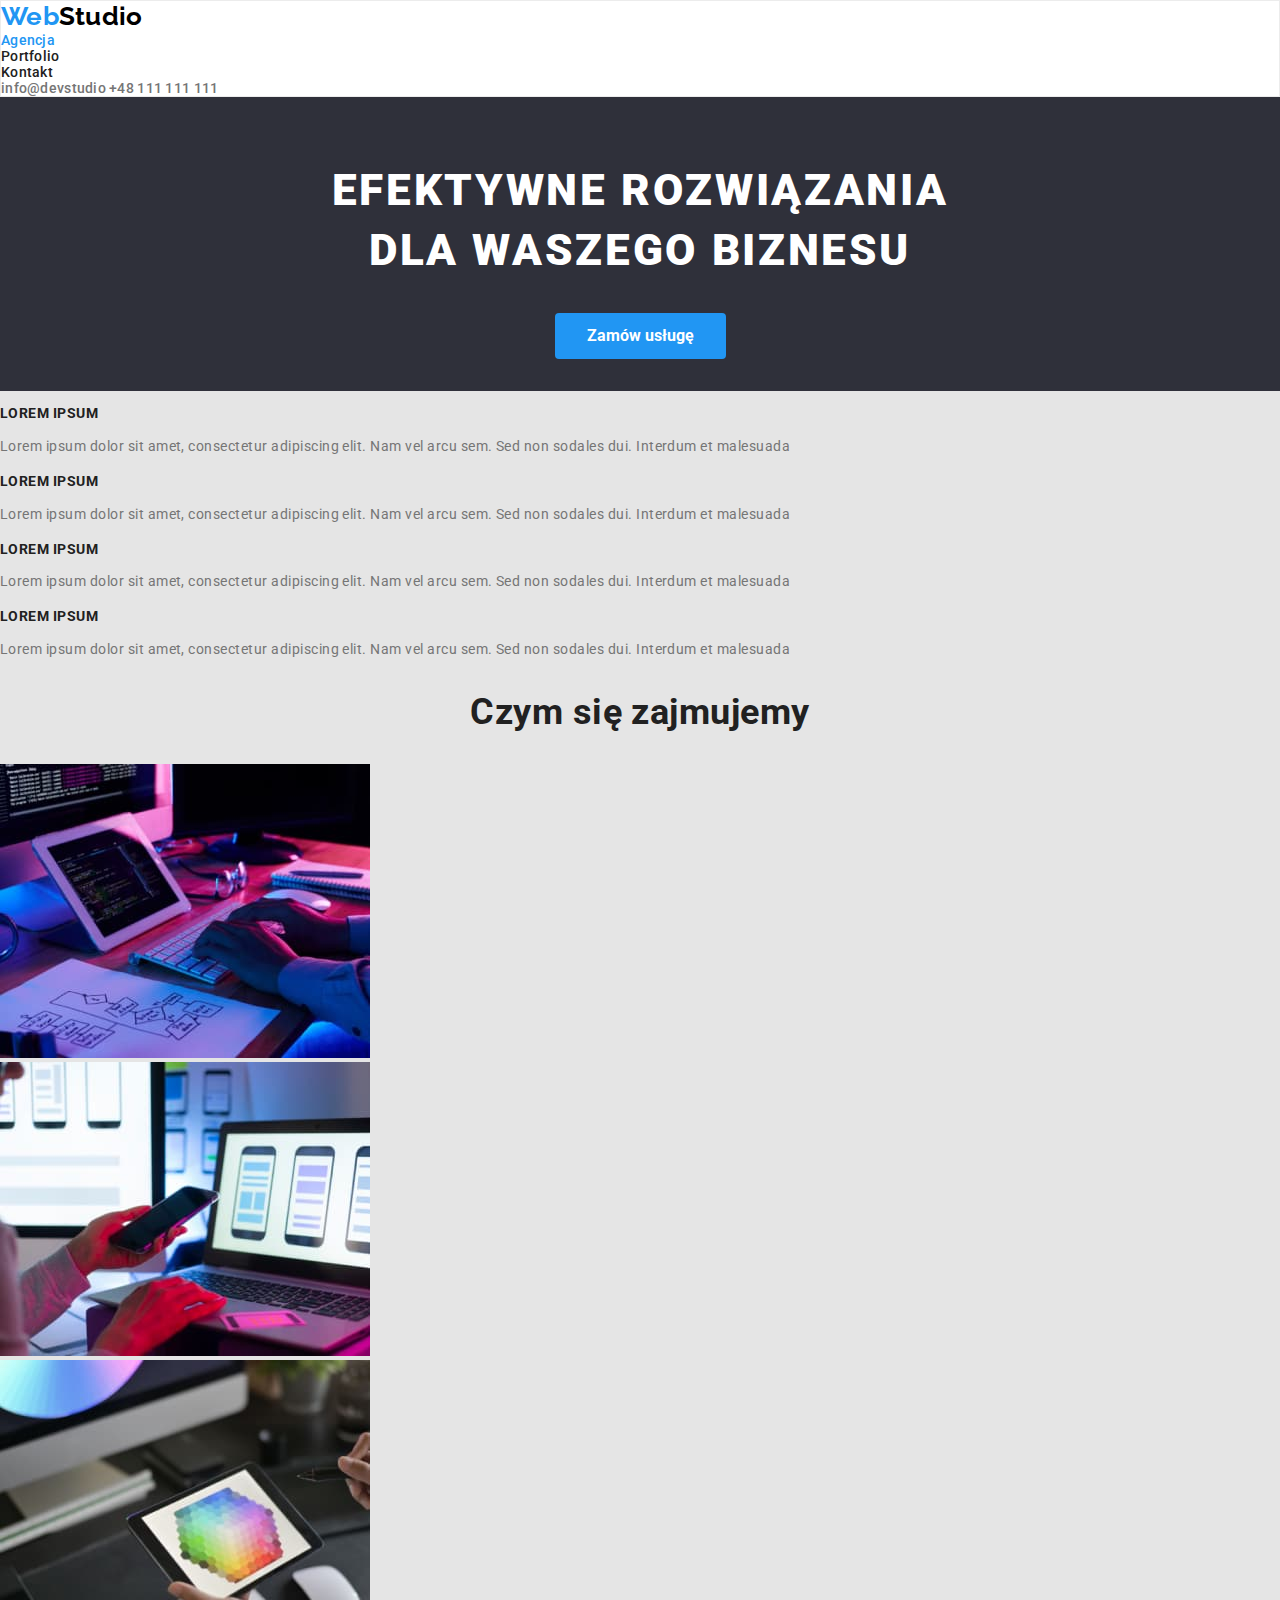
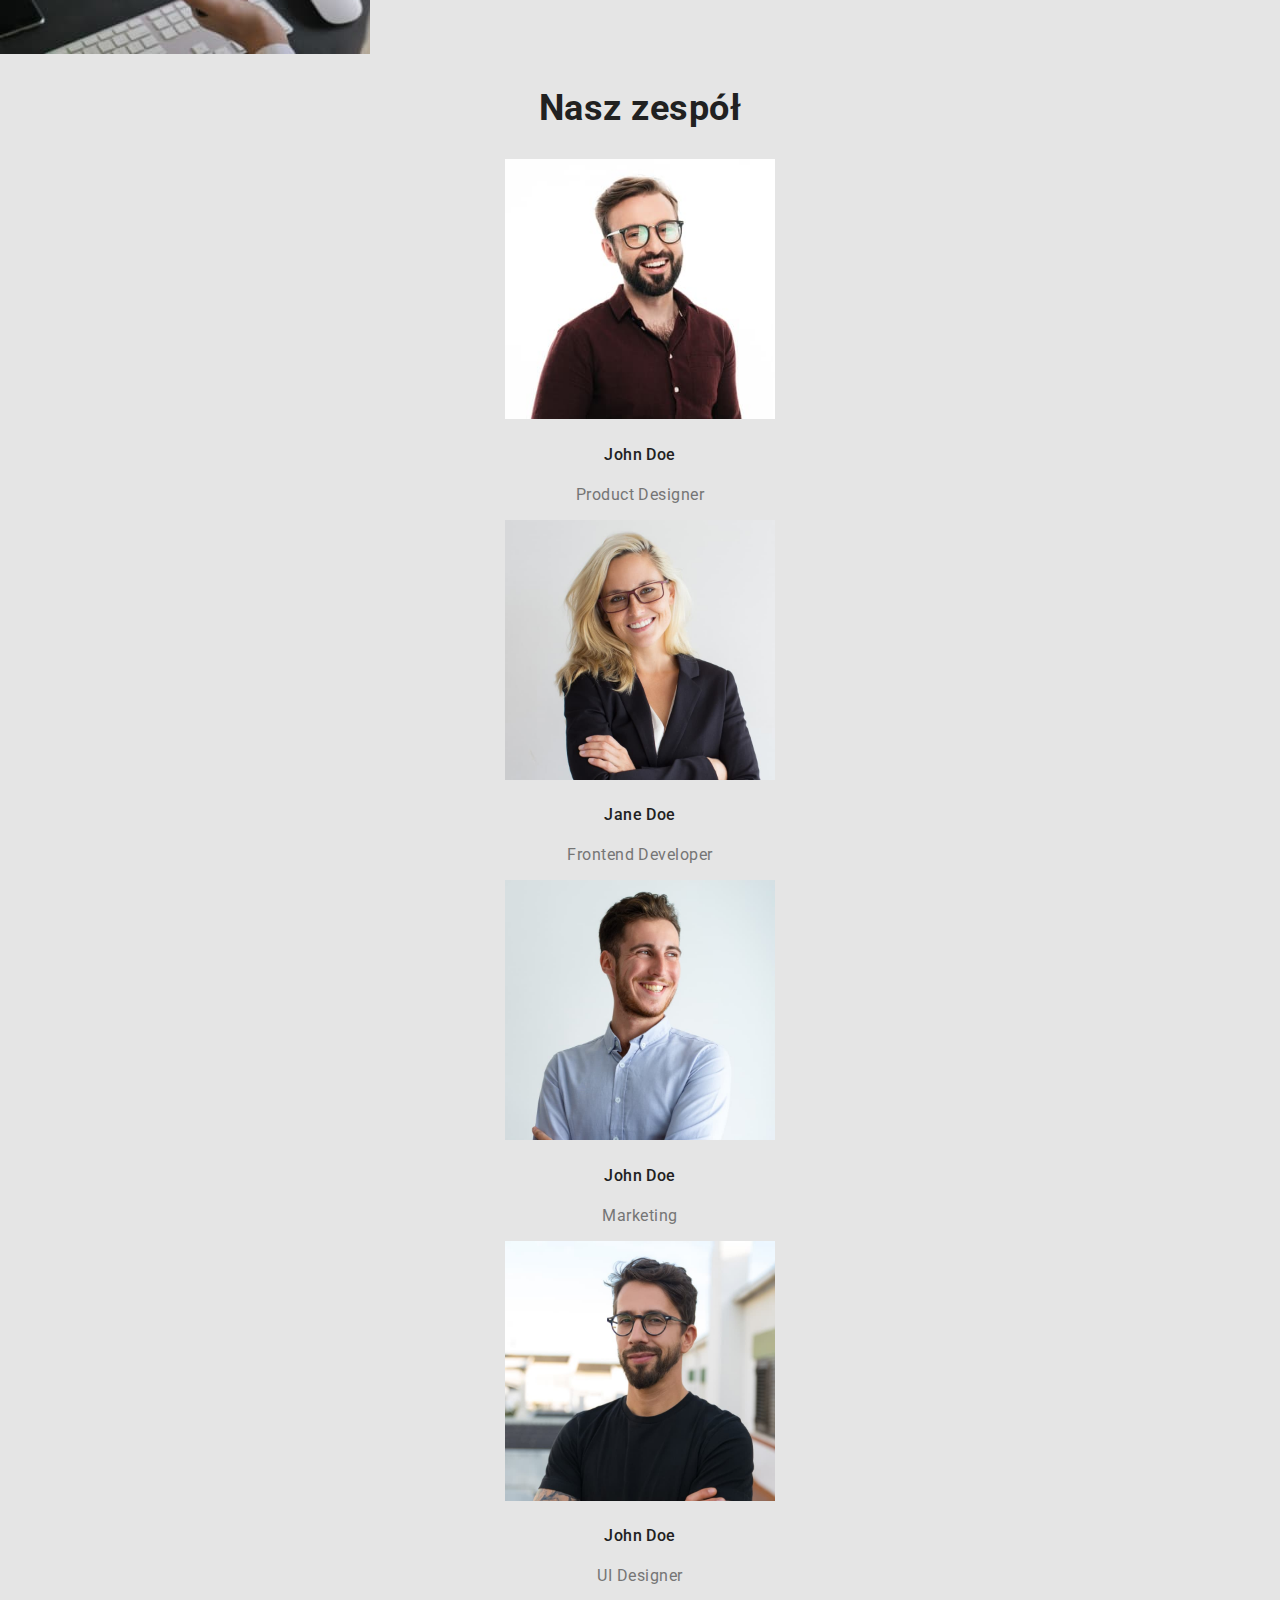
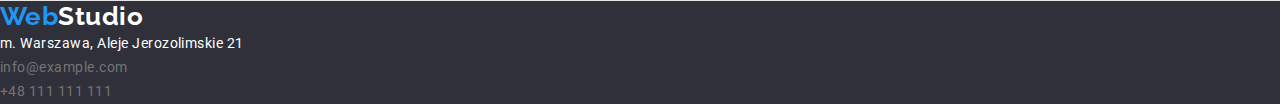
<file: index.html>
<!DOCTYPE html>
<html lang="pl">
  <head>
    <meta charset="utf-8" />
    <meta name="viewport" content="width=device-width, initial-scale=1.0" />
    <meta
      name="description"
      content="Profesjonalne tworzenie stron internetowych"
    />
    <title>WebStudio</title>
    <link rel="preconnect" href="https://fonts.googleapis.com" />
    <link rel="preconnect" href="https://fonts.gstatic.com" crossorigin />
    <link
      href="https://fonts.googleapis.com/css2?family=Oleo+Script&family=Raleway:wght@700&family=Roboto:wght@400;500;700;900&display=swap"
      rel="stylesheet"
    />
    <link rel="stylesheet" href="./css/styles.css" class="style" />
  </head>
  <body>
    <header class="header">
      <!--As the navigation bar is placed nicely at the top of the body, we could possibly go with a fixed nav and get away with it, 
        getting a nice little touch - depending on what potential client would think about it. -->

      <div class="nav-bar">
        <a class="link" href="./index.html"
          ><p class="logo">Web<span class="logo-accent">Studio</span></p></a
        >
        <nav class="navigation">
          <ul class="list">
            <li><a class="link" href="#">Agencja</a></li>
            <li><a class="link" href="portfolio.html">Portfolio</a></li>
            <li><a class="link" href="kontakt.html">Kontakt</a></li>
          </ul>
        </nav>
        <a class="link contact" href="mailto:info@devstudio.com"
          >info@devstudio</a
        >
        <a class="link contact" href="tel:+48111111111">+48 111 111 111</a>
      </div>
      <div class="header-banner">
        <h1>efektywne rozwiązania dla waszego biznesu</h1>
        <button class="button" type="button">Zamów usługę</button>
      </div>
    </header>
    <main>
      <!-- section "our advantages" -->

      <section>
        <div class="advantages">
          <ul class="list">
            <li>
              <h3>lorem ipsum</h3>
              <p class="text">
                Lorem ipsum dolor sit amet, consectetur adipiscing elit. Nam vel
                arcu sem. Sed non sodales dui. Interdum et malesuada
              </p>
            </li>

            <li>
              <h3>lorem ipsum</h3>
              <p class="text">
                Lorem ipsum dolor sit amet, consectetur adipiscing elit. Nam vel
                arcu sem. Sed non sodales dui. Interdum et malesuada
              </p>
            </li>

            <li>
              <h3>lorem ipsum</h3>
              <p class="text">
                Lorem ipsum dolor sit amet, consectetur adipiscing elit. Nam vel
                arcu sem. Sed non sodales dui. Interdum et malesuada
              </p>
            </li>

            <li>
              <h3>lorem ipsum</h3>
              <p class="text">
                Lorem ipsum dolor sit amet, consectetur adipiscing elit. Nam vel
                arcu sem. Sed non sodales dui. Interdum et malesuada
              </p>
            </li>
          </ul>
        </div>
      </section>

      <!-- section "area of expertise" -->

      <section>
        <div class="aoe">
          <h2>Czym się zajmujemy</h2>
          <ul class="list">
            <li>
              <img
                src="images/aoe1.jpg"
                alt="Photo of workspace - desk, writing on a keyboard."
                width="370"
                height="294"
              />
            </li>
            <li>
              <img
                src="images/aoe2.jpg"
                alt="Photo of workspace - using a smartphone and a laptop"
                width="370"
                height="294"
              />
            </li>
            <li>
              <img
                src="images/aoe3.jpg"
                alt="Photo of workspace - choosing color palette on a tablet"
                width="370"
                height="294"
              />
            </li>
          </ul>
        </div>
      </section>

      <!-- section "our staff" -->

      <section>
        <div class="staff">
          <h2>Nasz zespół</h2>
          <ul class="list">
            <li>
              <figure class="staff-box">
                <img
                  src="images/john-doe1.jpg"
                  alt="Photo of John Doe the First"
                  width="270"
                  height="260"
                />
                <figcaption>
                  <h4>John Doe</h4>
                  <p class="text">Product Designer</p>
                </figcaption>
              </figure>
            </li>
            <li>
              <figure class="staff-box">
                <img
                  src="images/jane-doe.jpg"
                  alt="Photo of Jane Doe"
                  width="270"
                  height="260"
                />
                <figcaption>
                  <h4>Jane Doe</h4>
                  <p class="text">Frontend Developer</p>
                </figcaption>
              </figure>
            </li>
            <li>
              <figure class="staff-box">
                <img
                  src="images/john-doe2.jpg"
                  alt="Photo of John Doe the Second"
                  width="270"
                  height="260"
                />
                <figcaption>
                  <h4>John Doe</h4>
                  <p class="text">Marketing</p>
                </figcaption>
              </figure>
            </li>
            <li>
              <figure class="staff-box">
                <img
                  src="images/john-doe3.jpg"
                  alt="Photo of John Doe the Third"
                  width="270"
                  height="260"
                />
                <figcaption>
                  <h4>John Doe</h4>
                  <p class="text">UI Designer</p>
                </figcaption>
              </figure>
            </li>
          </ul>
        </div>
      </section>
    </main>
    <footer class="footer">
      <a href="./index.html">
        <p class="logo">Web<span class="logo-footer">Studio</span></p></a
      >
      <address>
        <!-- clickable mail and tel. no. are optional as we can easily override styling of links or write it as a simple txt -->
        m. Warszawa, Aleje Jerozolimskie 21<br />
        <a class="link contact" href="mailto:info@example.com"
          >info@example.com</a
        ><br />
        <a class="link contact" href="tel:+48111111111">+48 111 111 111</a>
      </address>
    </footer>
  </body>
</html>
</file>
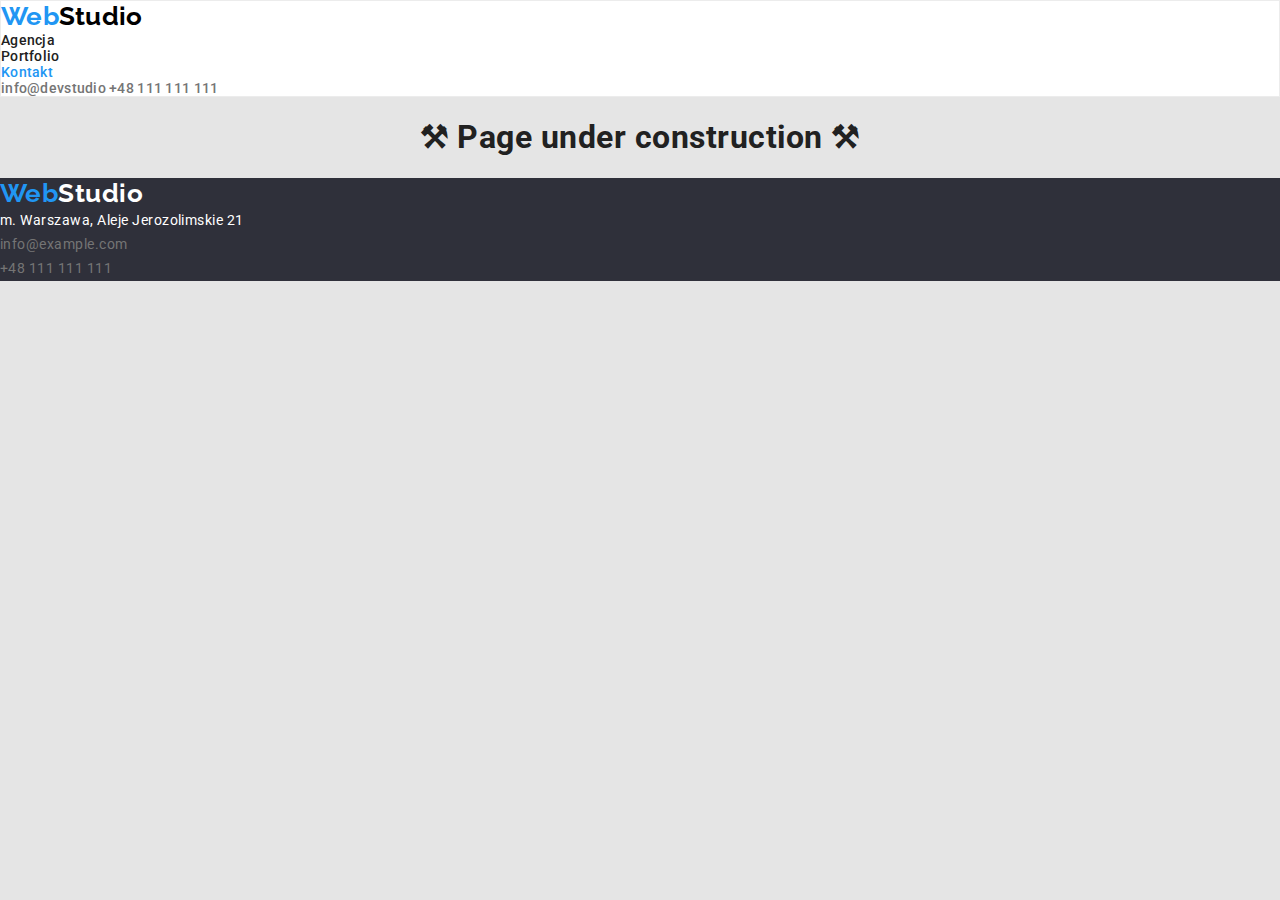
<file: kontakt.html>
<!DOCTYPE html>
<html lang="pl">
  <head>
    <meta charset="utf-8" />
    <meta name="viewport" content="width=device-width, initial-scale=1.0" />
    <meta name="description" content="Kontakt do WebStudio" />
    <title>Kontakt - WebStudio</title>
    <link rel="preconnect" href="https://fonts.googleapis.com" />
    <link rel="preconnect" href="https://fonts.gstatic.com" crossorigin />
    <link
      href="https://fonts.googleapis.com/css2?family=Oleo+Script&family=Raleway:wght@700&family=Roboto:wght@400;500;700;900&display=swap"
      rel="stylesheet"
    />
    <link rel="stylesheet" href="./css/styles.css" class="style" />
  </head>
  <body>
    <header class="header">
      <!-- nav bar -->

      <div class="nav-bar">
        <a class="link" href="./index.html"
          ><p class="logo">Web<span class="logo-accent">Studio</span></p></a
        >
        <nav class="navigation">
          <ul class="list">
            <li><a class="link" href="index.html">Agencja</a></li>
            <li><a class="link" href="portfolio.html">Portfolio</a></li>
            <li><a class="link" href="#">Kontakt</a></li>
          </ul>
        </nav>
        <a class="link contact" href="mailto:info@devstudio.com"
          >info@devstudio</a
        >
        <a class="link contact" href="tel:+48111111111">+48 111 111 111</a>
      </div>
    </header>
    <!-- Hello, stranger. You found my secret page, my little mischief. 
      It was the only way I could think of to style navigation elements to change the color on a currently visited page. 
      And without leaving an ugly blank -->
    <main>
      <!-- An ugly styling that shouldn't exist -->

      <h1 style="text-align: center">
        &#9874; Page under construction &#9874;
      </h1>
    </main>

    <!-- page footer -->

    <footer class="footer">
      <a href="./index.html">
        <p class="logo">Web<span class="logo-footer">Studio</span></p></a
      >
      <address>
        m. Warszawa, Aleje Jerozolimskie 21<br />
        <a class="link contact" href="mailto:info@example.com"
          >info@example.com</a
        ><br />
        <a class="link contact" href="tel:+48111111111">+48 111 111 111</a>
      </address>
    </footer>
  </body>
</html>
</file>
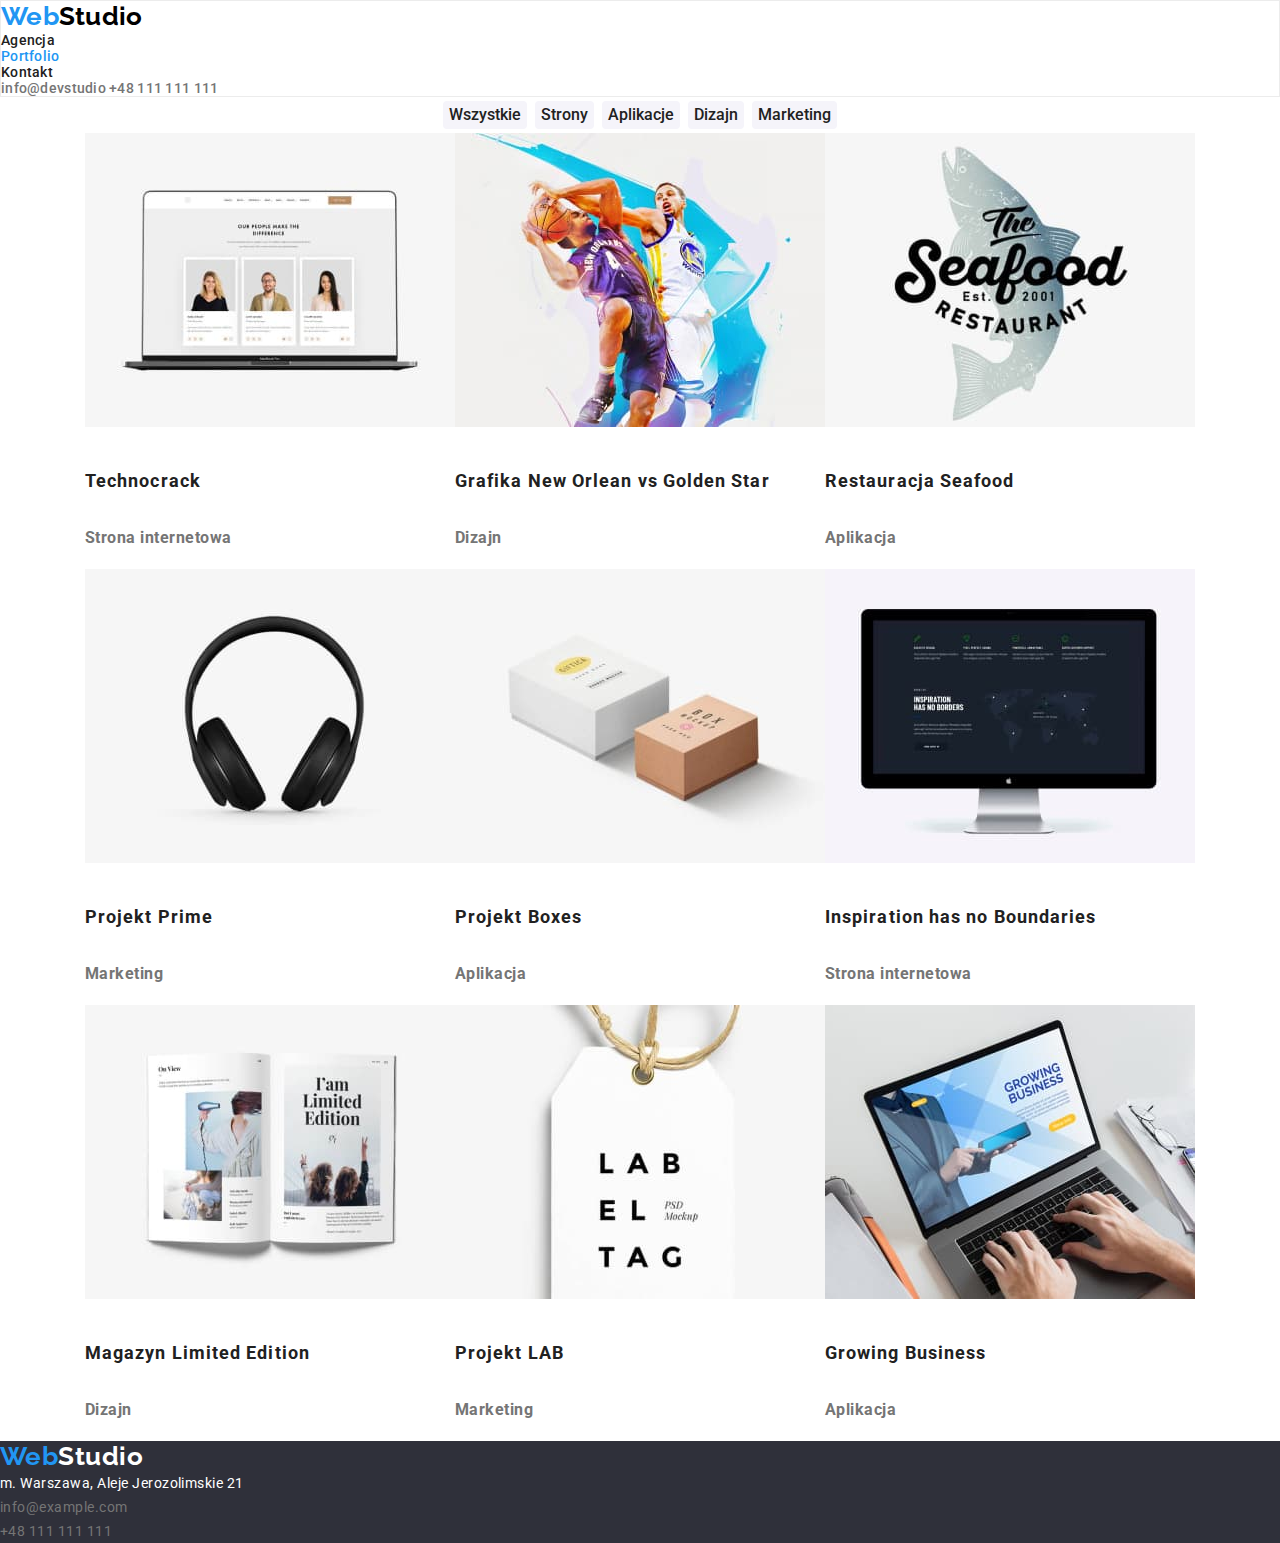
<file: portfolio.html>
<!DOCTYPE html>
<html lang="pl">
  <head>
    <meta charset="utf-8" />
    <meta name="viewport" content="width=device-width, initial-scale=1.0" />
    <meta name="description" content="Portfolio WebStudio" />
    <title>Portfolio - WebStudio</title>
    <link rel="preconnect" href="https://fonts.googleapis.com" />
    <link rel="preconnect" href="https://fonts.gstatic.com" crossorigin />
    <link
      href="https://fonts.googleapis.com/css2?family=Oleo+Script&family=Raleway:wght@700&family=Roboto:wght@400;500;700;900&display=swap"
      rel="stylesheet"
    />
    <link rel="stylesheet" href="./css/styles.css" class="style" />
  </head>
  <body>
    <header class="header">
      <!-- nav bar -->

      <div class="nav-bar">
        <a class="link" href="./index.html"
          ><p class="logo">Web<span class="logo-accent">Studio</span></p></a
        >
        <nav class="navigation">
          <ul class="list">
            <li><a class="link" href="index.html">Agencja</a></li>
            <li><a class="link" href="#">Portfolio</a></li>
            <li><a class="link" href="kontakt.html">Kontakt</a></li>
          </ul>
        </nav>
        <a class="link contact" href="mailto:info@devstudio.com"
          >info@devstudio</a
        >
        <a class="link contact" href="tel:+48111111111">+48 111 111 111</a>
      </div>
    </header>
    <main>
      <div class="portfolio">
        <ul class="list filter">
          <li><button type="button">Wszystkie</button></li>
          <li><button type="button">Strony</button></li>
          <li><button type="button">Aplikacje</button></li>
          <li><button type="button">Dizajn</button></li>
          <li><button type="button">Marketing</button></li>
        </ul>
        <ul class="list">
          <li>
            <figure class="portfolio-projects">
              <img
                src="images/technocrack.jpg"
                alt="Laptop z widoczną stroną internetową"
                width="370"
                height="294"
              />
              <figcaption>
                <h4>Technocrack</h4>
                <p class="text">Strona internetowa</p>
              </figcaption>
            </figure>
          </li>
          <li>
            <figure class="portfolio-projects">
              <img
                src="images/nop-vs-gsw.jpg"
                alt="Zawodnicy z NBA"
                width="370"
                height="294"
              />
              <figcaption>
                <h4>Grafika New Orlean vs Golden Star</h4>
                <p class="text">Dizajn</p>
              </figcaption>
            </figure>
          </li>
          <li>
            <figure class="portfolio-projects">
              <img
                src="images/seafood.jpg"
                alt="Logo restauracji Seafood"
                width="370"
                height="294"
              />
              <figcaption>
                <h4>Restauracja Seafood</h4>
                <p class="text">Aplikacja</p>
              </figcaption>
            </figure>
          </li>
          <li>
            <figure class="portfolio-projects">
              <img
                src="images/project-prime.jpg"
                alt="Słuchawki nauszne"
                width="370"
                height="294"
              />
              <figcaption>
                <h4>Projekt Prime</h4>
                <p class="text">Marketing</p>
              </figcaption>
            </figure>
          </li>
          <li>
            <figure class="portfolio-projects">
              <img
                src="images/project-boxes.jpg"
                alt="Zdjęcie pudełek"
                width="370"
                height="294"
              />
              <figcaption>
                <h4>Projekt Boxes</h4>
                <p class="text">Aplikacja</p>
              </figcaption>
            </figure>
          </li>
          <li>
            <figure class="portfolio-projects">
              <img
                src="images/inspiration.jpg"
                alt="Ekran komputera z widoczną aplikacją webową"
                width="370"
                height="294"
              />
              <figcaption>
                <h4>Inspiration has no Boundaries</h4>
                <p class="text">Strona internetowa</p>
              </figcaption>
            </figure>
          </li>
          <li>
            <figure class="portfolio-projects">
              <img
                src="images/limited-edition.jpg"
                alt="Wizualizacja magazynu Limited Edition"
                width="370"
                height="294"
              />
              <figcaption>
                <h4>Magazyn Limited Edition</h4>
                <p class="text">Dizajn</p>
              </figcaption>
            </figure>
          </li>
          <li>
            <figure class="portfolio-projects">
              <img
                src="images/project-lab.jpg"
                alt="Wisiorek typu tag z napisem LAB EL TAG"
                width="370"
                height="294"
              />
              <figcaption>
                <h4>Projekt LAB</h4>
                <p class="text">Marketing</p>
              </figcaption>
            </figure>
          </li>
          <li>
            <figure class="portfolio-projects">
              <img
                src="images/growing-business.jpg"
                alt="Laptop, na którym otwarta jest aplikacja Growing Business"
                width="370"
                height="294"
              />
              <figcaption>
                <h4>Growing Business</h4>
                <p class="text">Aplikacja</p>
              </figcaption>
            </figure>
          </li>
        </ul>
      </div>
    </main>

    <!-- page footer -->

    <footer class="footer">
      <a href="./index.html">
        <p class="logo">Web<span class="logo-footer">Studio</span></p></a
      >
      <address>
        m. Warszawa, Aleje Jerozolimskie 21<br />
        <a class="link contact" href="mailto:info@example.com"
          >info@example.com</a
        ><br />
        <a class="link contact" href="tel:+48111111111">+48 111 111 111</a>
      </address>
    </footer>
  </body>
</html>
</file>
<file: css/styles.css>
:root {
  --brand-clr: #2196f3;
  --logo-accent-clr: #000000;
  --main-font-clr: #212121;
  --secondary-font-clr: #757575;
  --primary-address-font-clr: #ffffff;
  --secondary-address-font-clr: #ffffff99;
  --button-font-clr: var(--primary-address-font-clr);
  --header-footer-bg-clr: #2f303a;
  --header-banner-font-clr: #ffffff;
  --primary-bg-clr: #e5e5e5;
  --secondary-bg-clr: #f5f4fa;
  --nav-bar-bg-clr: var(--primary-address-font-clr);
  --portfolio-bg-clr: var(--primary-address-font-clr);
  --porftolio-btn-inactive: #f5f4fa;
}

::selection {
  background-color: var(--brand-clr);
}

body {
  background-color: var(--primary-bg-clr);
  color: var(--main-font-clr);
  font-family: "Roboto", sans-serif;
  letter-spacing: 0.03em;
  margin: 0;
  padding: 0;
}

/*deleting base formatting, margins, paddings in links and lists elements*/

.link {
  color: inherit;
  font-style: inherit;
  text-decoration: none;
}

.list {
  list-style-type: none;
  margin: 0;
  padding: 0;
}
.list figure {
  margin: 0;
  padding: 0;
}

/*hover decoration*/

.link:hover,
.link:focus,
.link[href="#"] {
  color: var(--brand-clr);
}

[type="button"]:hover {
  cursor: pointer;
}

.filter:hover {
  color: var(--primary-address-font-clr);
}

/* logo styling */
.logo {
  display: inline-block;
}

.nav-bar .logo,
.logo {
  color: var(--brand-clr);
  font-family: "Raleway";
  font-weight: 700;
  font-size: 26px;
  line-height: 1.1923;
  margin: 0;
}
.logo .logo-accent {
  color: var(--logo-accent-clr);
}
.logo-footer {
  color: var(--primary-address-font-clr);
}

/* font styling */

/* navigation bar */

.nav-bar {
  background-color: var(--nav-bar-bg-clr);
  border: 1px solid #ececec;
  font-weight: 500;
  font-size: 14px;
  line-height: 1.1428;
  letter-spacing: 0.02em;
}
.contact {
  color: var(--secondary-font-clr);
}

/* the big banner and address */

.header-banner,
.footer {
  background-color: var(--header-footer-bg-clr);
  color: var(--header-banner-font-clr);
}
.header-banner {
  display: flex;
  align-items: center;
  justify-content: center;
  flex-direction: column;
  padding: 2rem;
}

.footer address,
.footer .links {
  font-style: normal;
  font-size: 14px;
  line-height: 1.71;
}

.header-banner h1 {
  font-weight: 900;
  font-size: 44px;
  line-height: 1.36;
  margin: 2rem;
  text-align: center;
  letter-spacing: 0.06em;
  text-transform: uppercase;
  width: 696px;
}
.button {
  background-color: var(--brand-clr);
  border: none;
  border-radius: 4px;

  color: var(--button-font-clr);
  font-family: inherit;
  font-weight: 700;
  font-size: 16px;
  line-height: 1.88;
  padding: 0.5rem 2rem;
}

.button:hover {
  box-shadow: 0px 4px 4px rgba(0, 0, 0, 0.15);
}

/* our advantages */

.advantages h3 {
  font-weight: 700;
  font-size: 14px;
  line-height: 1.1428;
  text-transform: uppercase;
}
.advantages .text {
  color: var(--secondary-font-clr);
  font-size: 14px;
  line-height: 1.71;
}

/* headings */

.aoe h2,
.staff h2 {
  font-weight: 700;
  font-size: 36px;
  line-height: 1.16;
  text-align: center;
}

/* our staff */

.staff-box {
  font-size: 16px;
  line-height: 1.1875;
  text-align: center;
}
.staff-box h4 {
  font-weight: 500;
}
.staff-box .text {
  color: var(--secondary-font-clr);
}

/* portfolio */
.portfolio {
  background-color: var(--header-banner-font-clr);
}

/* couldn't resist being a bit extra and fancy here. i'll do better next time */
.filter {
  display: flex;
  justify-content: center;
}
.portfolio .list {
  display: flex;
  justify-content: center;
  flex-wrap: wrap;
}

.filter button {
  background-color: var(--porftolio-btn-inactive);
  border: none;
  border-radius: 4px;
  color: var(--main-font-clr);
  font-family: inherit;
  font-weight: 500;
  font-size: 16px;
  margin: 0.25rem;
  line-height: 1.62;
}
.filter button:active,
.filter button:focus,
.filter button:hover {
  background-color: var(--brand-clr);
  color: var(--button-font-clr);
  box-shadow: 0px 3px 1px rgba(0, 0, 0, 0.1), 0px 1px 2px rgba(0, 0, 0, 0.08),
    0px 2px 2px rgba(0, 0, 0, 0.12);
}
.portfolio-projects {
  font-weight: 700;
  font-size: 18px;
  line-height: 2;
  letter-spacing: 0.06em;
}
.portfolio-projects .text {
  color: var(--secondary-font-clr);
  font-size: 16px;
  line-height: 1.88;
  letter-spacing: 0.03em;
}
</file>
